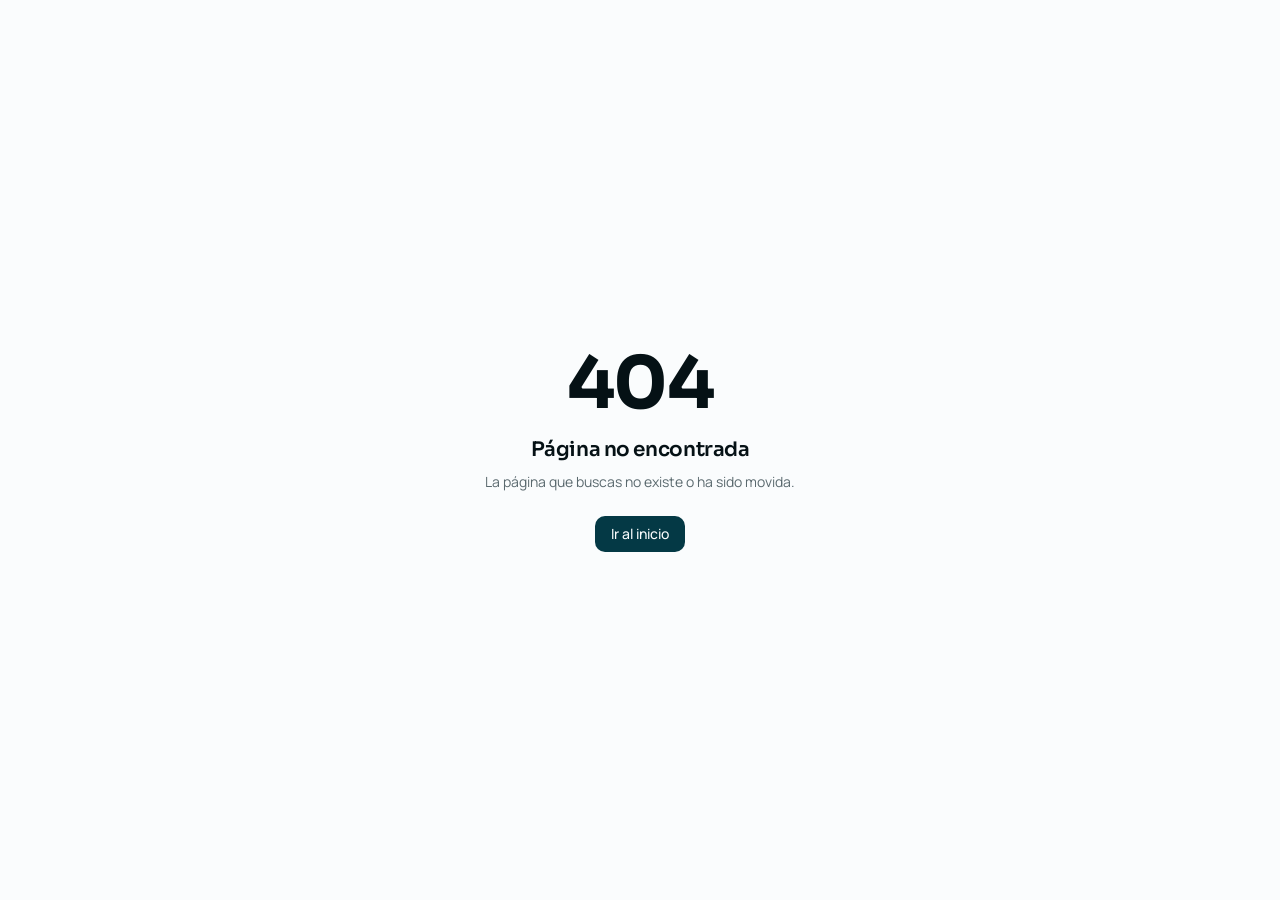
<file: index.html>
<!DOCTYPE html><html lang="en"><head><meta charSet="utf-8"/><meta name="viewport" content="width=device-width, initial-scale=1"/><link rel="stylesheet" href="/assets/styles-DvaPxj1I.css" data-precedence="default"/><link rel="stylesheet" href="https://fonts.googleapis.com/css2?family=Sora:wght@400;600;700;800&amp;family=Manrope:wght@400;500;600;700&amp;display=swap" data-precedence="default"/><title>San Marcos Innova Lab | Formación que transforma</title><meta name="author" content="San Marcos Innova Lab"/><meta name="description" content="Brochure digital de San Marcos Innova Lab: programa de Auxiliar de Educación con 12 módulos, 10 meses y modalidades presencial, híbrida y remota."/><meta property="og:title" content="San Marcos Innova Lab | Formación que transforma"/><meta property="og:description" content="Brochure digital de San Marcos Innova Lab: programa de Auxiliar de Educación con 12 módulos, 10 meses y modalidades presencial, híbrida y remota."/><meta property="og:type" content="website"/><meta name="twitter:card" content="summary_large_image"/><link rel="modulepreload" href="/assets/index-B2CoeS3F.js"/><link rel="modulepreload" href="/assets/routes-C1-7EHSJ.js"/><link rel="modulepreload" href="/assets/Chrome-Bdfy1xz4.js"/><link rel="preconnect" href="https://fonts.googleapis.com"/><link rel="preconnect" href="https://fonts.gstatic.com" crossorigin="anonymous"/><link rel="icon" href="/favicon.ico" type="image/x-icon"/><script>
          (function() {
            var redirect = sessionStorage.redirect;
            delete sessionStorage.redirect;
            if (redirect && redirect !== location.href) {
              history.replaceState(null, null, redirect);
            }
          })();
        </script></head><body><!--$--><!--$--><!--/$--><script>(function(a,f){let l;try{l=JSON.parse(sessionStorage.getItem(a)||"{}")}catch{return}const n=l?.[f||history.state?.__TSR_key];let c=!1;for(const t in n){const e=n[t],o=e?.scrollX,s=e?.scrollY;if(Number.isFinite(o)&&Number.isFinite(s)){if(t==="window")scrollTo(o,s),c=!0;else if(t)try{const r=document.querySelector(t);r&&(r.scrollLeft=o,r.scrollTop=s)}catch{}}}if(c)return;const i=location.hash.slice(1);if(i){const t=history.state?.__hashScrollIntoViewOptions??!0;if(t){const e=document.getElementById(i);e&&e.scrollIntoView(t)}return}scrollTo(0,0)})("tsr-scroll-restoration-v1_3");document.currentScript.remove()</script><!--/$--><script class="$tsr" id="$tsr-stream-barrier">(self.$R=self.$R||{})["tsr"]=[];self.$_TSR={h(){this.hydrated=!0,this.c()},e(){this.streamEnded=!0,this.c()},c(){this.hydrated&&this.streamEnded&&(delete self.$_TSR,delete self.$R.tsr)},p(e){this.initialized?e():this.buffer.push(e)},buffer:[]};$_TSR.router=($R=>$R[0]={manifest:$R[1]={routes:$R[2]={__root__:$R[3]={preloads:$R[4]=["/assets/index-B2CoeS3F.js"],scripts:$R[5]=[$R[6]={attrs:$R[7]={type:"module",async:!0,src:"/assets/index-B2CoeS3F.js"}}]}}},matches:$R[8]=[$R[9]={i:"__root__ ",u:1789758766954,s:"success",ssr:!0}],lastMatchId:"__root__ "})($R["tsr"]);$_TSR.e();document.currentScript.remove()</script><script type="module" async="" src="/assets/index-B2CoeS3F.js"></script></body></html>
</file>
